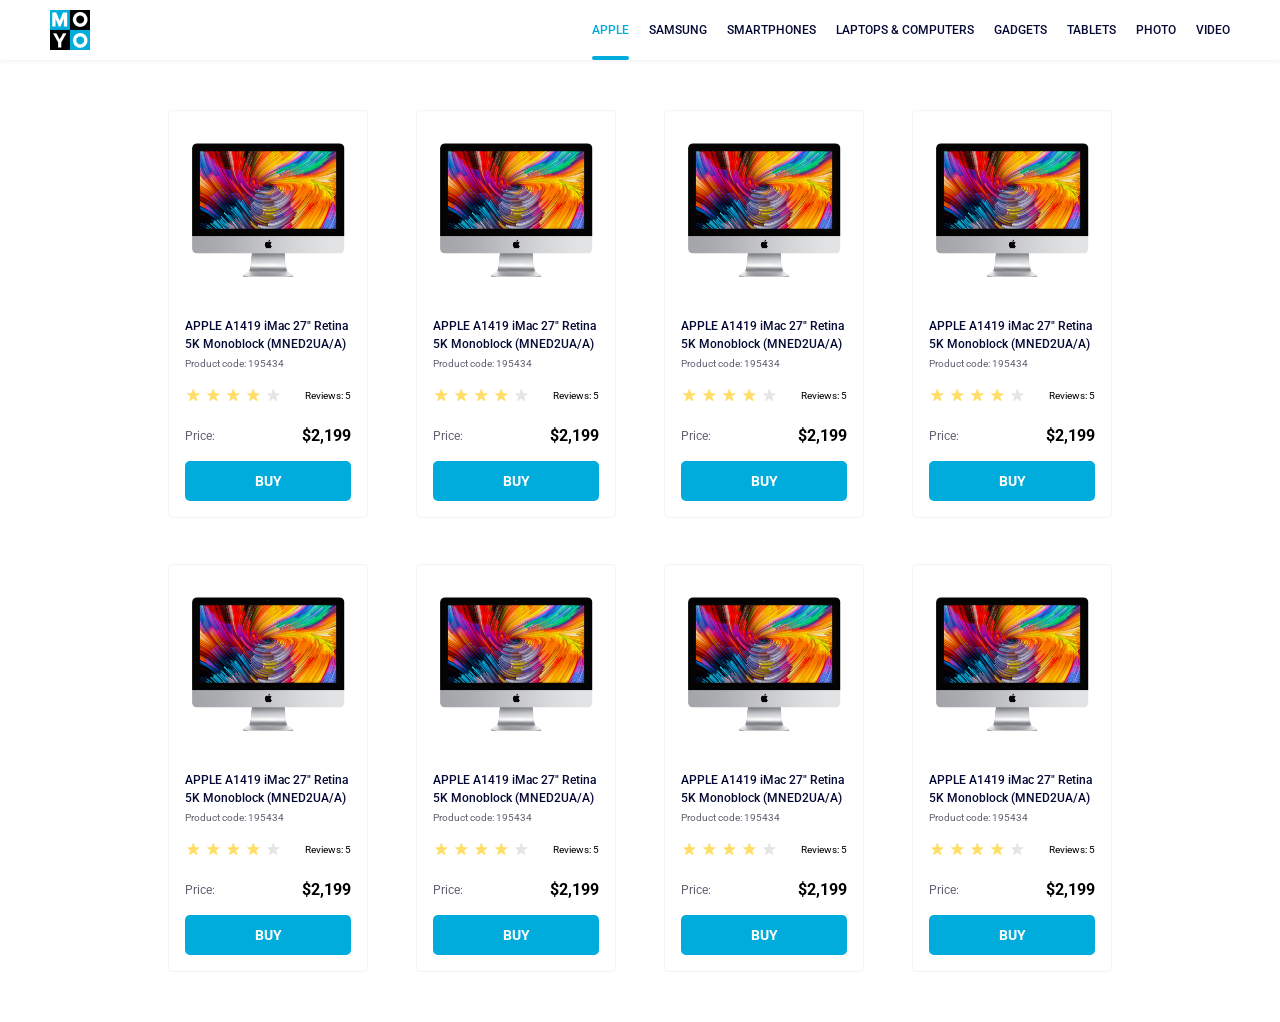
<file: index.html>
<!doctype html><html lang="en"><head><meta charset="utf-8"><meta name="viewport" content="width=device-width, initial-scale=1.0"><title>Catalog</title><link rel="preconnect" href="https://fonts.gstatic.com"><link href="https://fonts.googleapis.com/css2?family=Roboto:wght@400;500;700&display=swap" rel="stylesheet"><link rel="stylesheet" href="index.3df4d354.css"></head><body> <header class="header"> <a class="logo" href="#"> <img src="logo.eddae0ff.png" alt="Moyo logo"> </a> <nav class="nav"> <ul class="nav__list"> <li class="nav__item"> <a class="is-active nav__link" href="#"> Apple </a> </li> <li class="nav__item"> <a class="nav__link" href="#"> Samsung </a> </li> <li class="nav__item"> <a class="nav__link" href="#"> Smartphones </a> </li> <li class="nav__item"> <a class="nav__link" href="#" data-qa="nav-hover"> Laptops & Computers </a> </li> <li class="nav__item"> <a class="nav__link" href="#"> Gadgets </a> </li> <li class="nav__item"> <a class="nav__link" href="#"> Tablets </a> </li> <li class="nav__item"> <a class="nav__link" href="#"> Photo </a> </li> <li class="nav__item"> <a class="nav__link" href="#"> Video </a> </li> </ul> </nav> </header> <main class="catalog"> <div class="card" data-qa="card"> <img class="card__image" src="imac.202c52ff.jpeg" alt="APPLE A1419 iMac 27 Retina 5K Monoblock (MNED2UA/A)"> <h1 class="card__title"> APPLE A1419 iMac 27" Retina 5K Monoblock (MNED2UA/A) </h1> <p class="card__code">Product code: 195434</p> <div class="card__review"> <div class="card__review-stars stars"> <div class="stars__star"></div> <div class="stars__star"></div> <div class="stars__star"></div> <div class="stars__star"></div> <div class="stars__star"></div> </div> <div class="card__review-description">Reviews: 5</div> </div> <div class="card__price"> <p class="card__price-description">Price:</p> <p class="card__price-value">$2,199</p> </div> <a class="card__button" href="#" data-qa="card-hover"> BUY </a> </div> <div class="card"> <img class="card__image" src="imac.202c52ff.jpeg" alt="APPLE A1419 iMac 27 Retina 5K Monoblock (MNED2UA/A)"> <h1 class="card__title"> APPLE A1419 iMac 27" Retina 5K Monoblock (MNED2UA/A) </h1> <p class="card__code">Product code: 195434</p> <div class="card__review"> <div class="card__review-stars stars"> <div class="stars__star"></div> <div class="stars__star"></div> <div class="stars__star"></div> <div class="stars__star"></div> <div class="stars__star"></div> </div> <div class="card__review-description">Reviews: 5</div> </div> <div class="card__price"> <p class="card__price-description">Price:</p> <p class="card__price-value">$2,199</p> </div> <a class="card__button" href="#" data-qa="hover"> BUY </a> </div> <div class="card" data-qa="card"> <img class="card__image" src="imac.202c52ff.jpeg" alt="APPLE A1419 iMac 27 Retina 5K Monoblock (MNED2UA/A)"> <h1 class="card__title"> APPLE A1419 iMac 27" Retina 5K Monoblock (MNED2UA/A) </h1> <p class="card__code">Product code: 195434</p> <div class="card__review"> <div class="card__review-stars stars"> <div class="stars__star"></div> <div class="stars__star"></div> <div class="stars__star"></div> <div class="stars__star"></div> <div class="stars__star"></div> </div> <div class="card__review-description">Reviews: 5</div> </div> <div class="card__price"> <p class="card__price-description">Price:</p> <p class="card__price-value">$2,199</p> </div> <a class="card__button" href="#" data-qa="hover"> BUY </a> </div> <div class="card"> <img class="card__image" src="imac.202c52ff.jpeg" alt="APPLE A1419 iMac 27 Retina 5K Monoblock (MNED2UA/A)"> <h1 class="card__title"> APPLE A1419 iMac 27" Retina 5K Monoblock (MNED2UA/A) </h1> <p class="card__code">Product code: 195434</p> <div class="card__review"> <div class="card__review-stars stars"> <div class="stars__star"></div> <div class="stars__star"></div> <div class="stars__star"></div> <div class="stars__star"></div> <div class="stars__star"></div> </div> <div class="card__review-description">Reviews: 5</div> </div> <div class="card__price"> <p class="card__price-description">Price:</p> <p class="card__price-value">$2,199</p> </div> <a class="card__button" href="#" data-qa="hover"> BUY </a> </div> <div class="card" data-qa="card"> <img class="card__image" src="imac.202c52ff.jpeg" alt="APPLE A1419 iMac 27 Retina 5K Monoblock (MNED2UA/A)"> <h1 class="card__title"> APPLE A1419 iMac 27" Retina 5K Monoblock (MNED2UA/A) </h1> <p class="card__code">Product code: 195434</p> <div class="card__review"> <div class="card__review-stars stars"> <div class="stars__star"></div> <div class="stars__star"></div> <div class="stars__star"></div> <div class="stars__star"></div> <div class="stars__star"></div> </div> <div class="card__review-description">Reviews: 5</div> </div> <div class="card__price"> <p class="card__price-description">Price:</p> <p class="card__price-value">$2,199</p> </div> <a class="card__button" href="#" data-qa="hover"> BUY </a> </div> <div class="card" data-qa="card"> <img class="card__image" src="imac.202c52ff.jpeg" alt="APPLE A1419 iMac 27 Retina 5K Monoblock (MNED2UA/A)"> <h1 class="card__title"> APPLE A1419 iMac 27" Retina 5K Monoblock (MNED2UA/A) </h1> <p class="card__code">Product code: 195434</p> <div class="card__review"> <div class="card__review-stars stars"> <div class="stars__star"></div> <div class="stars__star"></div> <div class="stars__star"></div> <div class="stars__star"></div> <div class="stars__star"></div> </div> <div class="card__review-description">Reviews: 5</div> </div> <div class="card__price"> <p class="card__price-description">Price:</p> <p class="card__price-value">$2,199</p> </div> <a class="card__button" href="#" data-qa="hover"> BUY </a> </div> <div class="card" data-qa="card"> <img class="card__image" src="imac.202c52ff.jpeg" alt="APPLE A1419 iMac 27 Retina 5K Monoblock (MNED2UA/A)"> <h1 class="card__title"> APPLE A1419 iMac 27" Retina 5K Monoblock (MNED2UA/A) </h1> <p class="card__code">Product code: 195434</p> <div class="card__review"> <div class="card__review-stars stars"> <div class="stars__star"></div> <div class="stars__star"></div> <div class="stars__star"></div> <div class="stars__star"></div> <div class="stars__star"></div> </div> <div class="card__review-description">Reviews: 5</div> </div> <div class="card__price"> <p class="card__price-description">Price:</p> <p class="card__price-value">$2,199</p> </div> <a class="card__button" href="#" data-qa="hover"> BUY </a> </div> <div class="card" data-qa="card"> <img class="card__image" src="imac.202c52ff.jpeg" alt="APPLE A1419 iMac 27 Retina 5K Monoblock (MNED2UA/A)"> <h1 class="card__title"> APPLE A1419 iMac 27" Retina 5K Monoblock (MNED2UA/A) </h1> <p class="card__code">Product code: 195434</p> <div class="card__review"> <div class="card__review-stars stars"> <div class="stars__star"></div> <div class="stars__star"></div> <div class="stars__star"></div> <div class="stars__star"></div> <div class="stars__star"></div> </div> <div class="card__review-description">Reviews: 5</div> </div> <div class="card__price"> <p class="card__price-description">Price:</p> <p class="card__price-value">$2,199</p> </div> <a class="card__button" href="#" data-qa="hover"> BUY </a> </div> </main> </body></html>
</file>
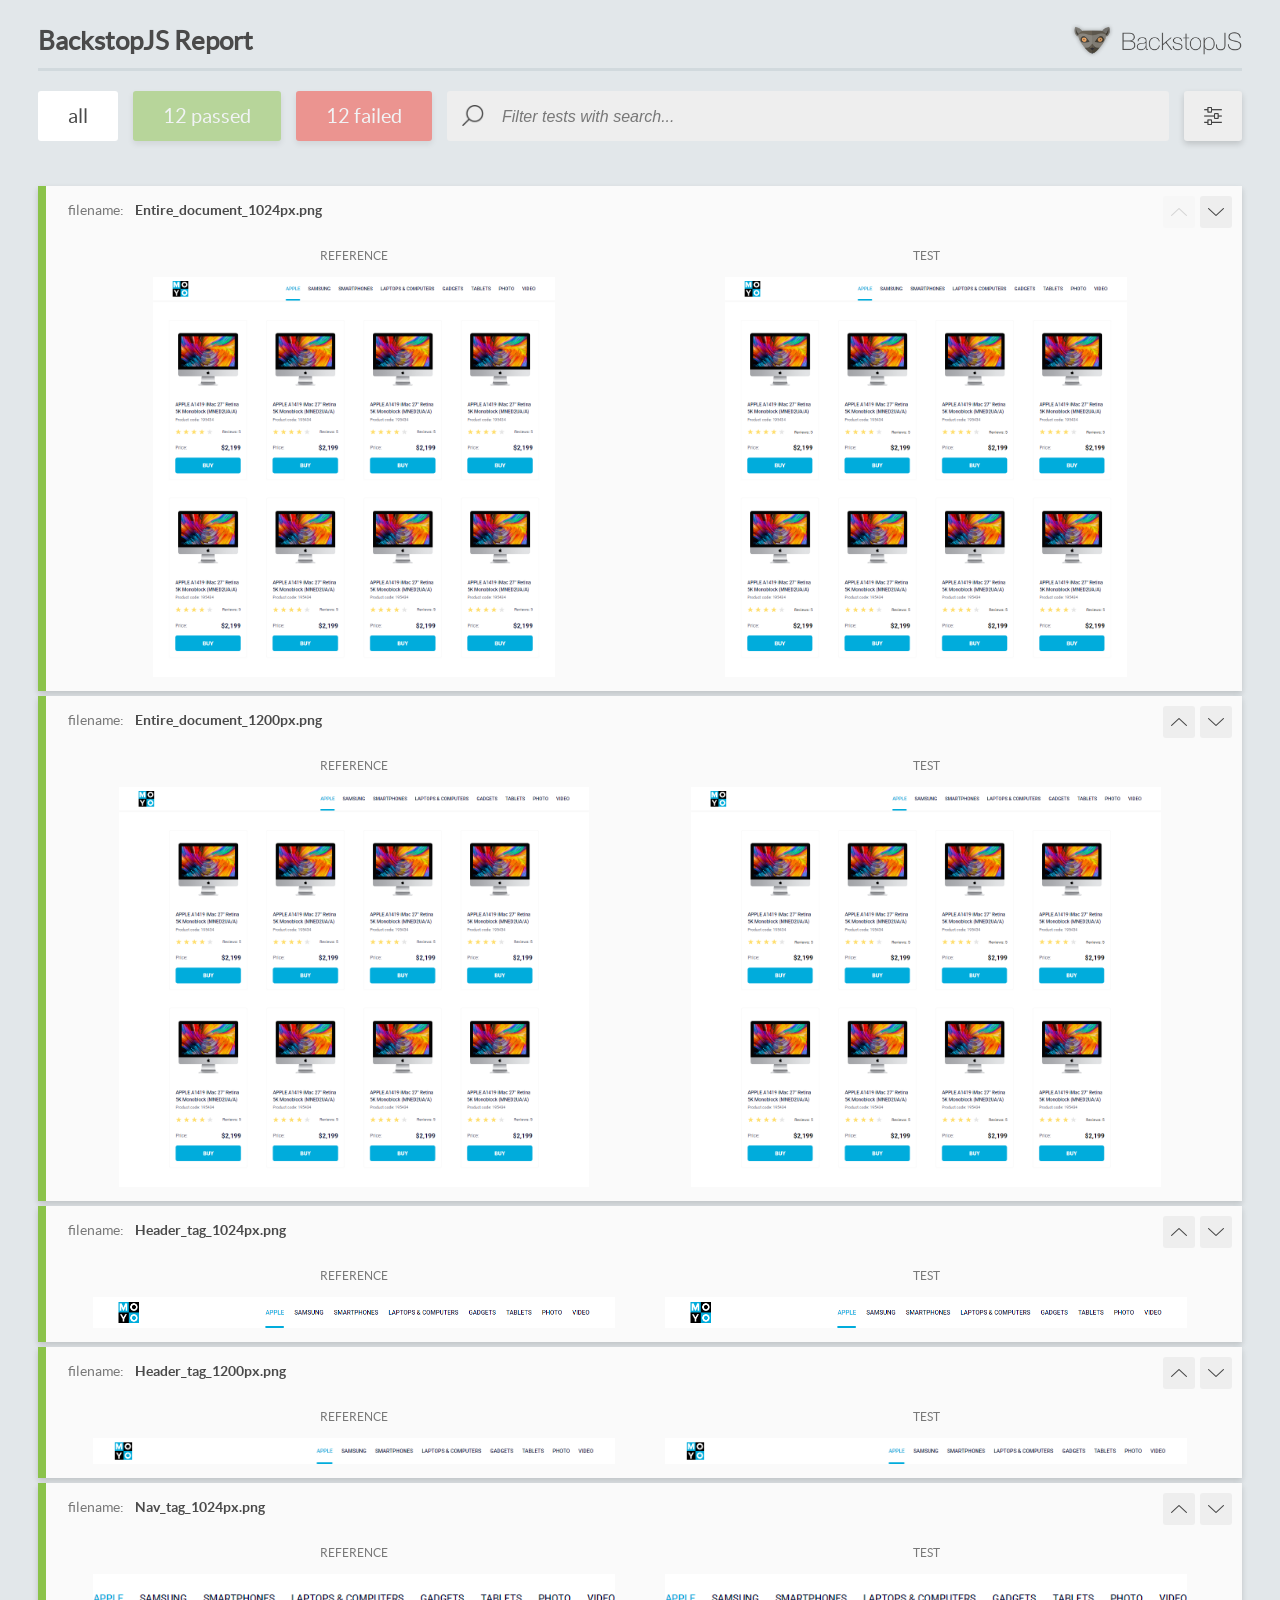
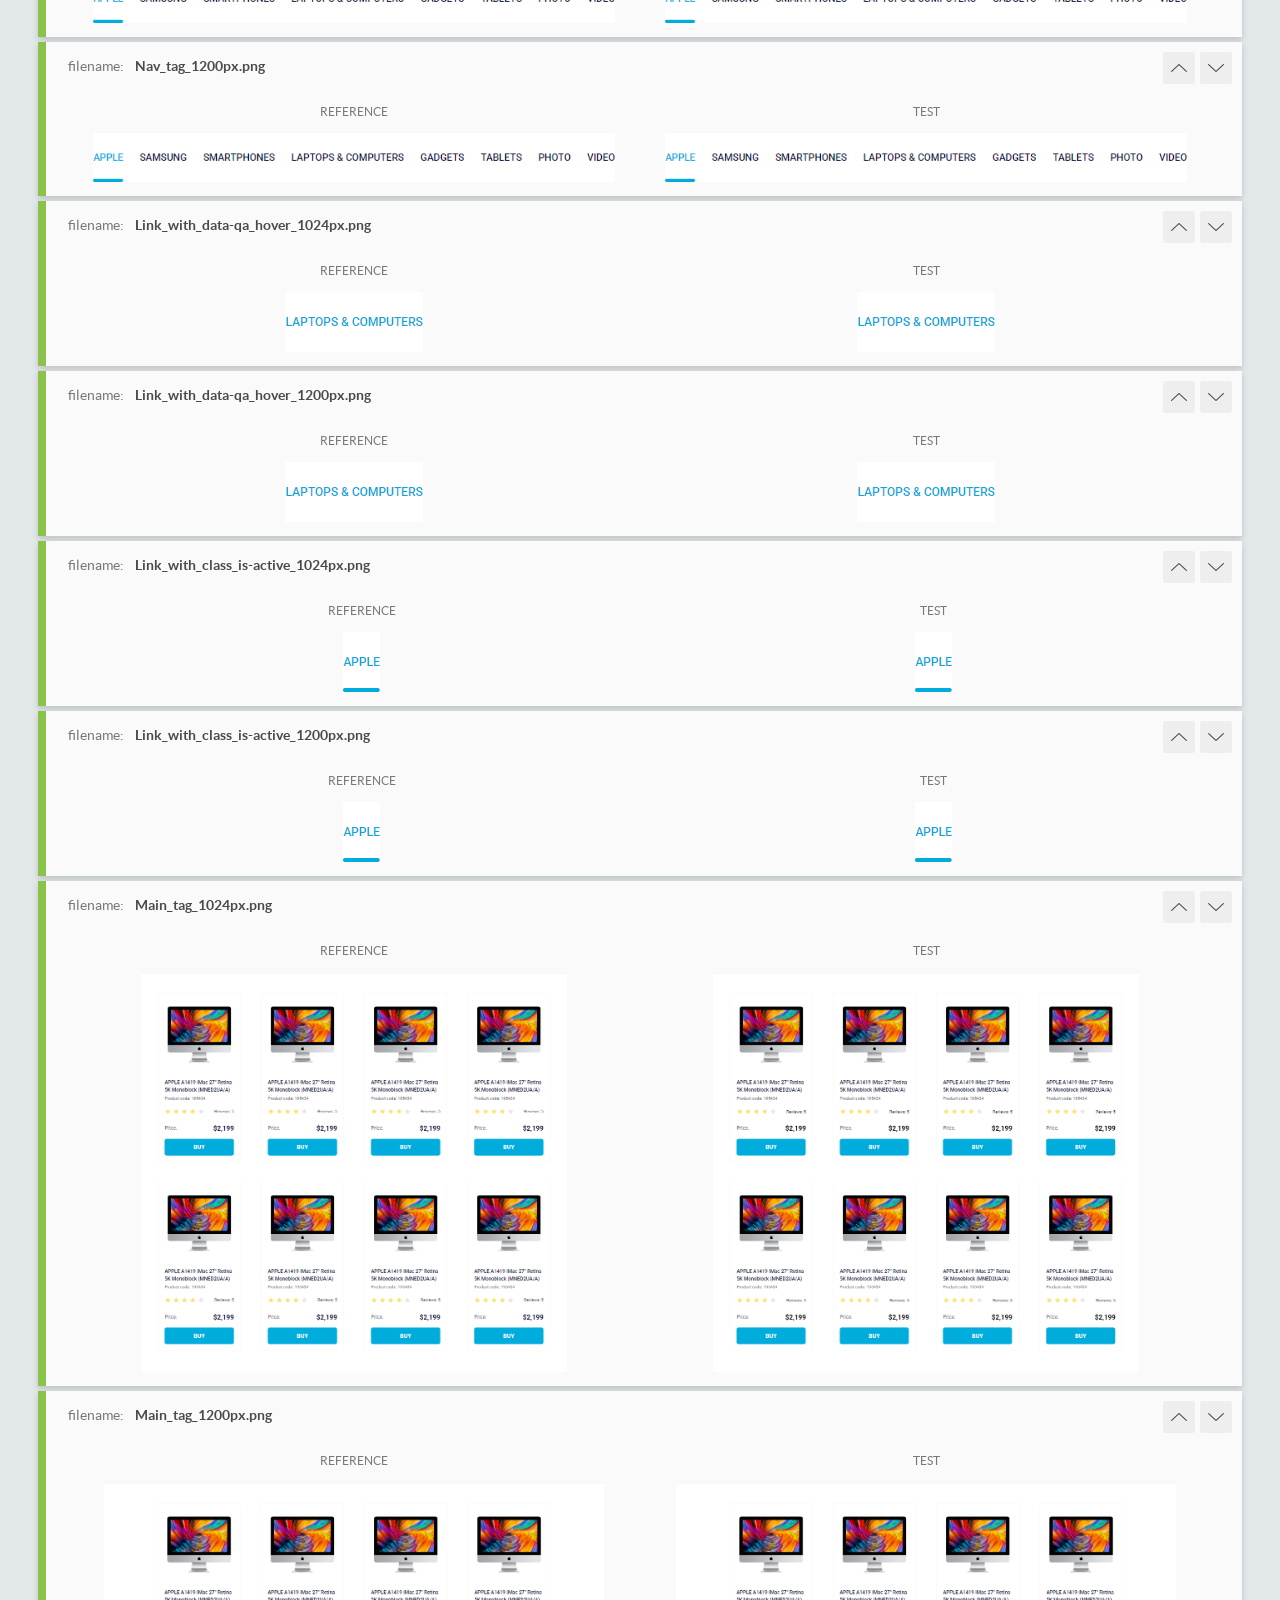
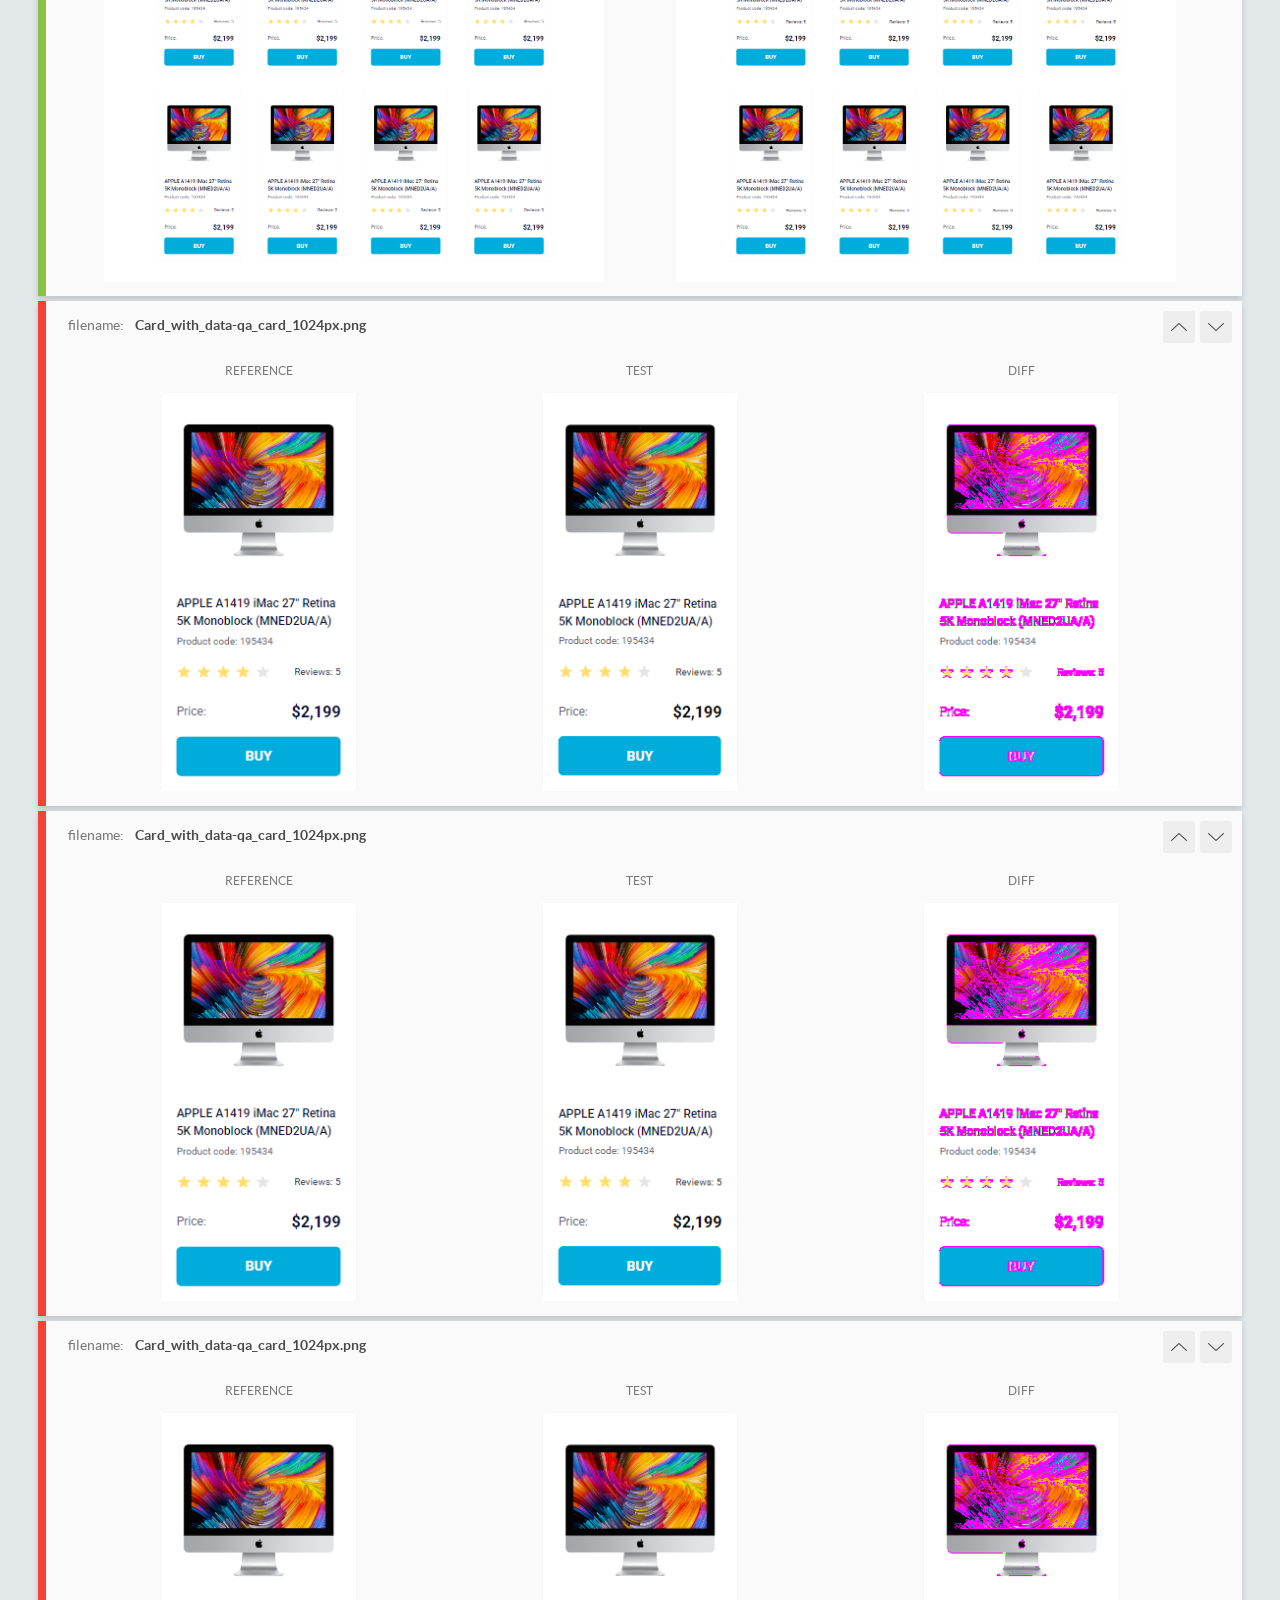
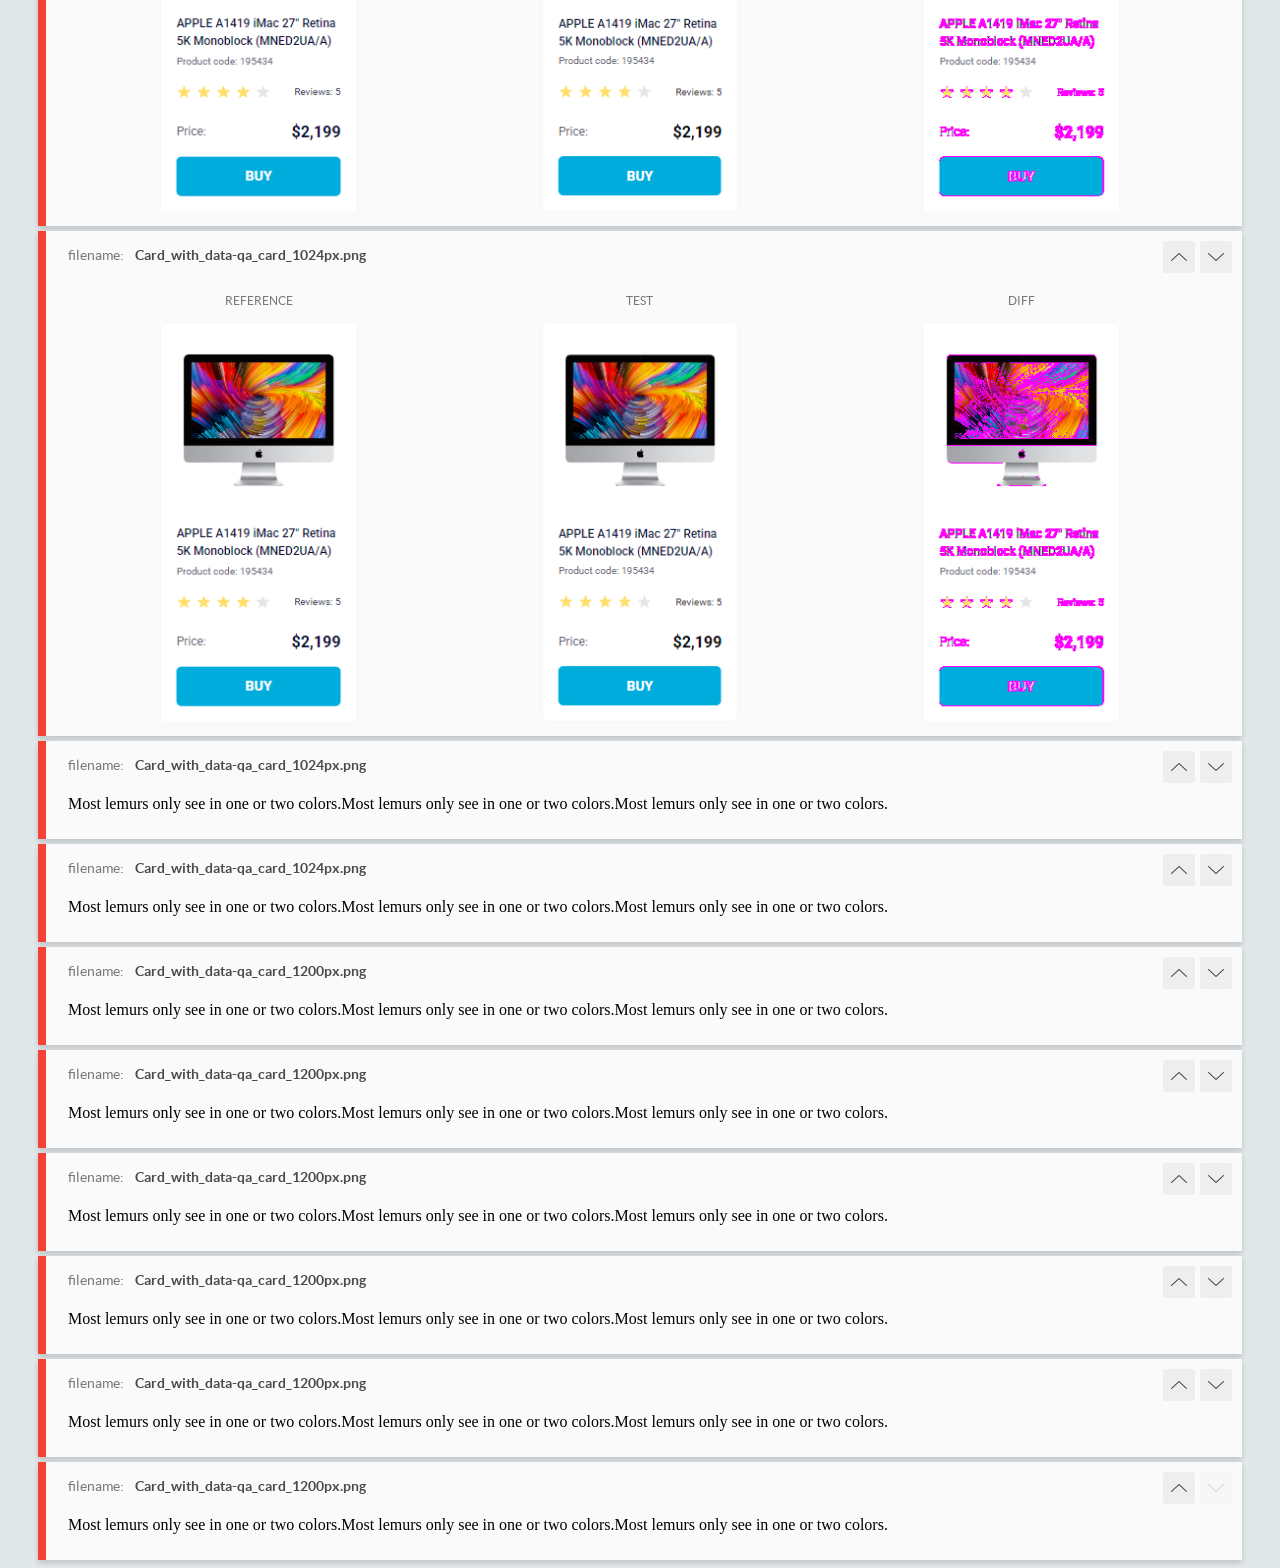
<file: report/html_report/index.html>
<!DOCTYPE html>
<html>
  <head>
    <meta charset="utf-8">
    <!-- Disable Cache -->
    <meta http-equiv="Cache-Control" content="no-cache, no-store, must-revalidate">
    <meta http-equiv="Pragma" content="no-cache">
    <meta http-equiv="Expires" content="0">

    <title>BackstopJS Report</title>

    <style>
      @font-face {
          font-family: 'latoregular';
          src: url('./assets/fonts/lato-regular-webfont.woff2') format('woff2'),
              url('./assets/fonts/lato-regular-webfont.woff') format('woff');
          font-weight: 400;
          font-style: normal;
      }
      @font-face {
          font-family: 'latobold';
          src: url('./assets/fonts/lato-bold-webfont.woff2') format('woff2'),
              url('./assets/fonts/lato-bold-webfont.woff') format('woff');
          font-weight: 700;
          font-style: normal;
      }

      .ReactModal__Body--open {
          overflow: hidden;
      }
      .ReactModal__Body--open .header {
        display: none;
      }

    </style>
  </head>
  <body style="background-color: #E2E7EA">
    <div id="root">

    </div>
    <script>
      function report (report) { // eslint-disable-line no-unused-vars
        window.tests = report;
      }
    </script>
    <script src="config.js"></script>
    <script src="index_bundle.js"></script>
  </body>
</html>
</file>
<file: index.3df4d354.css>
html{--blue:#00acdc;font-family:Roboto,sans-serif}body{margin:0}.logo{width:40px;height:40px}.header{box-sizing:border-box;justify-content:space-between;align-items:center;width:100%;padding:0 50px;display:flex;box-shadow:0 2px 4px #0000000d}.nav__list{align-items:center;margin:0;padding:0;list-style:none;display:flex}.nav__link{text-transform:uppercase;color:#060b35;align-items:center;height:60px;font-size:12px;font-weight:500;text-decoration:none;display:flex}.nav__list :not(:first-child){margin-left:20px}.is-active{color:#00acdc;position:relative}.is-active:after{content:"";background-color:#00acdc;border-radius:8px;width:100%;height:4px;position:absolute;bottom:0}.nav__link:hover{color:#00acdc}.stars{justify-content:center;align-items:center;display:flex}.stars__star{background-image:url(star.822d561e.svg);background-position:50%;background-repeat:no-repeat;width:16px;height:16px;margin-right:4px}.stars__star:nth-child(-n+4){background-image:url(star-active.edda4c43.svg)}.card{box-sizing:border-box;border:1px solid #f3f3f3;border-radius:5px;width:200px;padding:16px}.card>*{margin:0}.card__image{width:160px;height:134px;margin:16px auto 40px;display:block}.card__title{color:#060b35;margin-bottom:4px;font-size:12px;font-weight:500;line-height:18px}.card__code{color:#616070;margin-bottom:16px;font-size:10px;font-weight:400;line-height:14px}.card__review{justify-content:space-between;align-items:flex-end;height:16px;margin-bottom:24px;display:flex}.card__review-description{font-size:10px;font-weight:400;line-height:14px}.card__price{justify-content:space-between;align-items:center;height:18px;margin-bottom:16px;line-height:18px;display:flex}.card__price-description{color:#616070;font-size:12px;font-weight:400}.card__price-value{font-size:16px;font-weight:700}.card__button{color:#fff;text-align:center;background-color:#00acdc;border-radius:5px;justify-content:center;align-items:center;width:166px;height:40px;font-size:14px;font-weight:700;line-height:16px;text-decoration:none;display:flex}.card__button:hover{color:#00acdc;box-sizing:border-box;background-color:#fff;border:1px solid #00acdc;transition:all .3s}.card:hover{transition:all .3s;transform:scale(1.2)}.card:hover .card__title{transition:all .3s easy;color:#34568b}.catalog{grid-template-columns:repeat(1,200px);justify-content:center;gap:46px 48px;padding:50px 40px;display:grid}@media (width>=488px){.catalog{grid-template-columns:repeat(2,200px)}}@media (width>=768px){.catalog{grid-template-columns:repeat(3,200px)}}@media (width>=1024px){.catalog{grid-template-columns:repeat(4,200px)}}
/*# sourceMappingURL=index.3df4d354.css.map */
</file>
